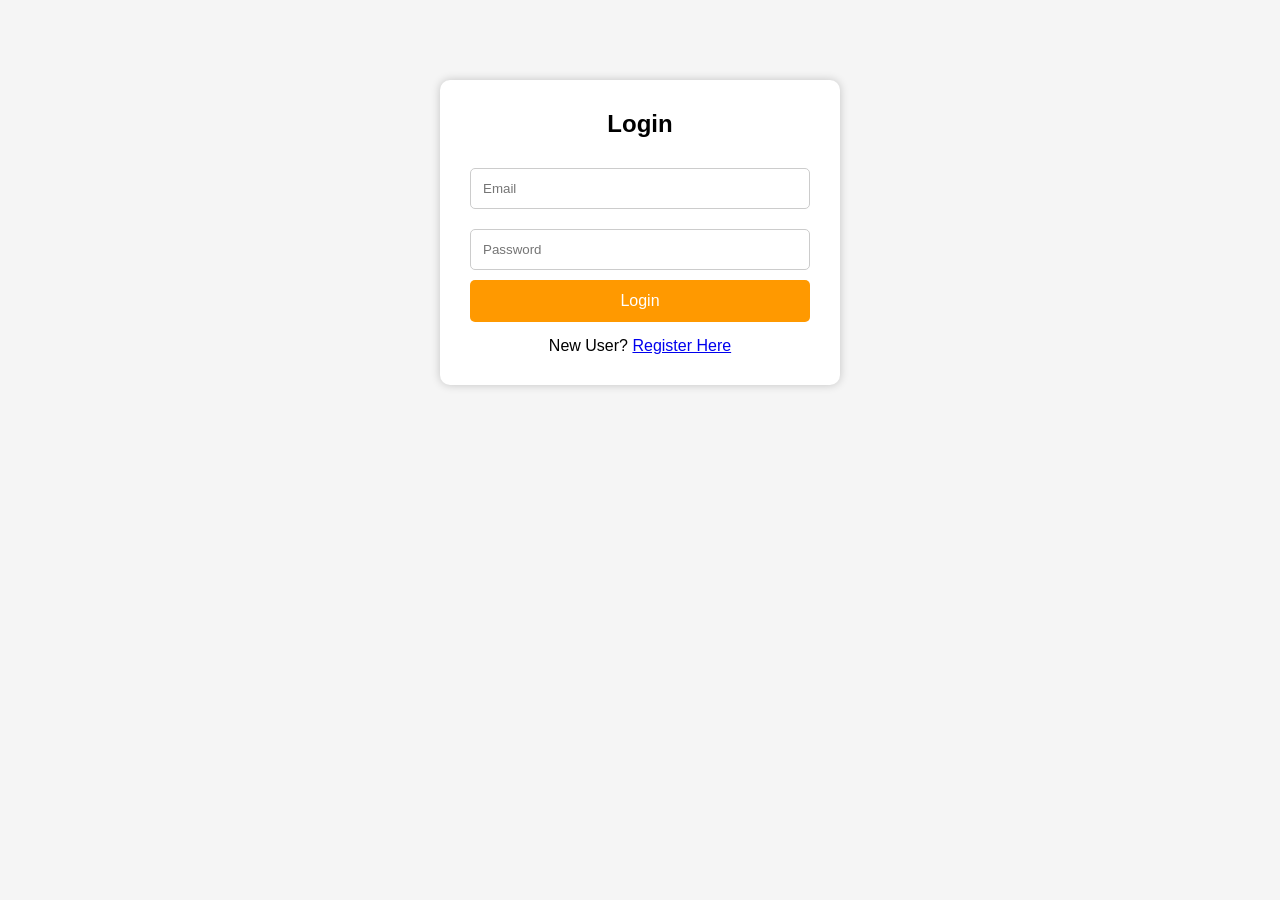
<file: index.html>
<!DOCTYPE html>
<html lang="en">
<head>
    <meta charset="UTF-8">
    <meta name="viewport" content="width=device-width, initial-scale=1.0">
    <title>Login</title>
    <link rel="stylesheet" href="style.css">
</head>
<body>

    <div class="form-container">
        <h2>Login</h2>

        <form id="loginForm">
            <input type="email" id="loginEmail" placeholder="Email" required>

            <input type="password" id="loginPassword" placeholder="Password" required>

            <button type="submit" id="loginBtn">Login</button>
            <p id="loginMessage" class="message"></p>
        </form>

        <p>
            New User?
            <a href="registration.html">Register Here</a>
        </p>
    </div>

    <script src="script.js"></script>

</body>
</html>
</file>
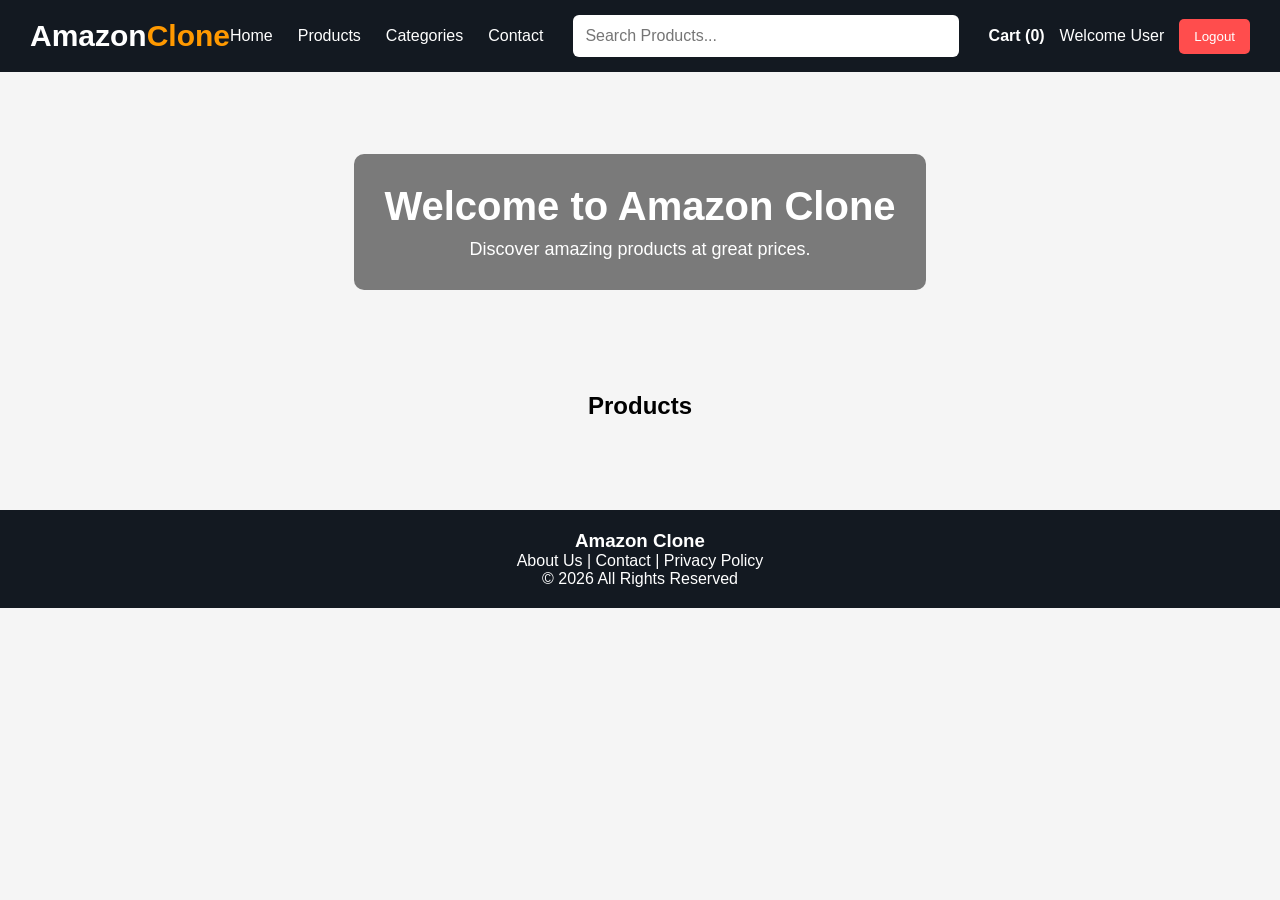
<file: home.html>
<!DOCTYPE html>
<html lang="en">
<head>
    <meta charset="UTF-8">
    <meta name="viewport" content="width=device-width, initial-scale=1.0">
    <title>Amazon Clone</title>
    <link rel="stylesheet" href="style.css">
</head>
<body>

    <!-- Navbar -->
  <nav class="navbar">

    <div class="logo">
        Amazon<span>Clone</span>
    </div>

    <ul class="nav-links">
        <li><a href="#">Home</a></li>
        <li><a href="#">Products</a></li>
        <li><a href="#">Categories</a></li>
        <li><a href="#">Contact</a></li>
    </ul>

    <div class="search-box">
        <input type="text" id="searchInput" placeholder="Search Products...">
    </div>

    <div class="user-section">
        <span id="cartCount">🛒 Cart (0)</span>
        <span id="welcomeUser">Welcome User</span>
        <button id="logoutBtn">Logout</button>
    </div>

</nav>
<p id="homeMessage" class="message"></p>



    <!-- Banner -->
<section class="hero-banner">
    <div class="hero-content">
        <h1>Welcome to Amazon Clone</h1>
        <p>Discover amazing products at great prices.</p>
    </div>
</section>

    <!-- Products -->
    <section>
        <h2 class="product-heading">Products</h2>

        <div id="productContainer" class="products-grid">

        </div>
    </section>

<div id="cartModal" class="modal">

    <div class="modal-content">

        <span class="close" onclick="closeCart()">&times;</span>

        <h2>Your Cart</h2>

        <div id="cartItems"></div>

        <h3 id="cartTotal"></h3>

    </div>

</div>

    <!-- Footer -->
    <footer>
        <h3>Amazon Clone</h3>
        <p>About Us | Contact | Privacy Policy</p>
        <p>© 2026 All Rights Reserved</p>
    </footer>
    <div id="toast" class="toast"></div>
    <script src="script.js"></script>

</body>
</html>
</file>
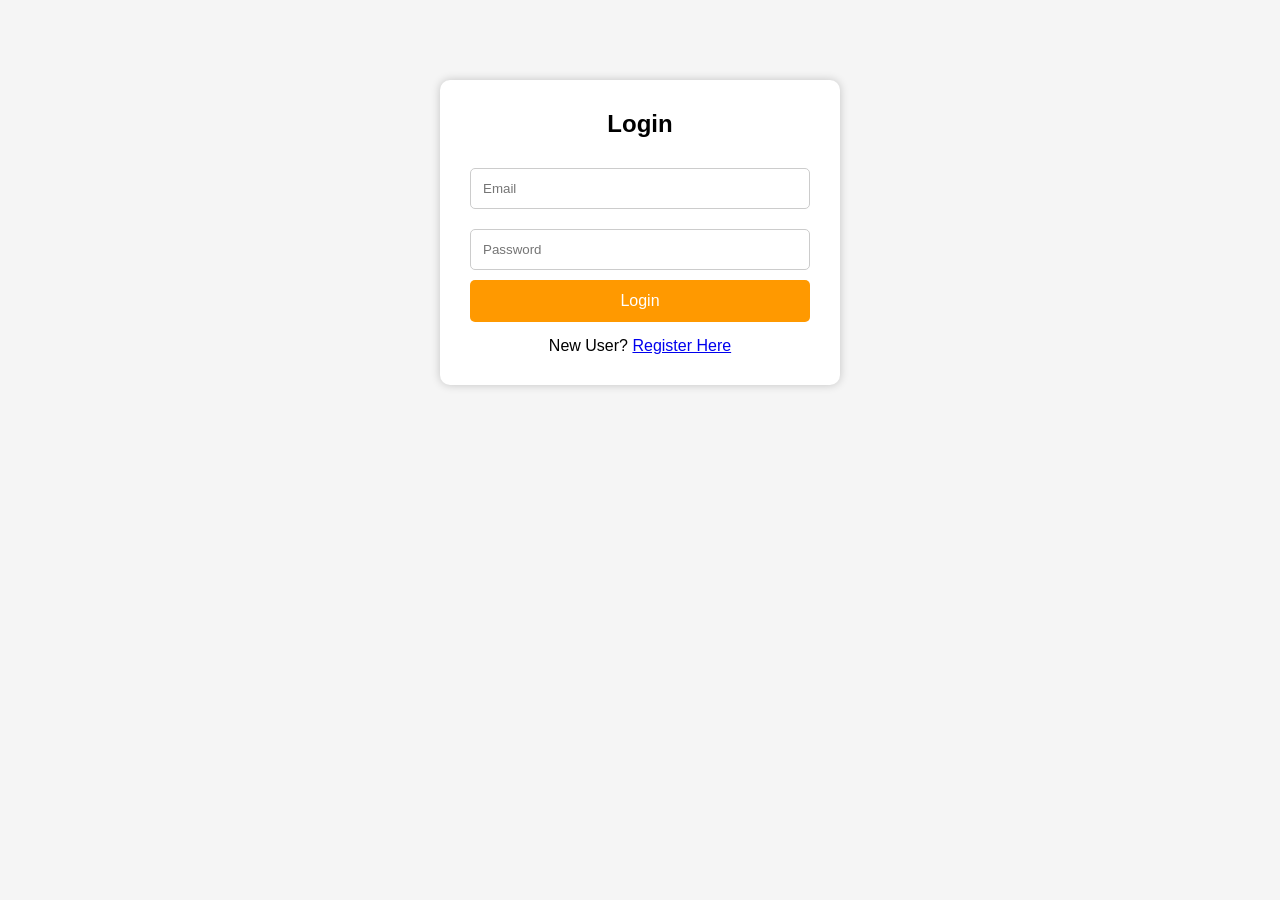
<file: login.html>
<!DOCTYPE html>
<html lang="en">
<head>
    <meta charset="UTF-8">
    <meta name="viewport" content="width=device-width, initial-scale=1.0">
    <title>Login</title>
    <link rel="stylesheet" href="style.css">
</head>
<body>

    <div class="form-container">
        <h2>Login</h2>

        <form id="loginForm">
            <input type="email" id="loginEmail" placeholder="Email" required>

            <input type="password" id="loginPassword" placeholder="Password" required>

            <button type="submit" id="loginBtn">Login</button>
        </form>

        <p>
            New User?
            <a href="registration.html">Register Here</a>
        </p>
    </div>

    <script src="script.js"></script>

</body>
</html>
</file>
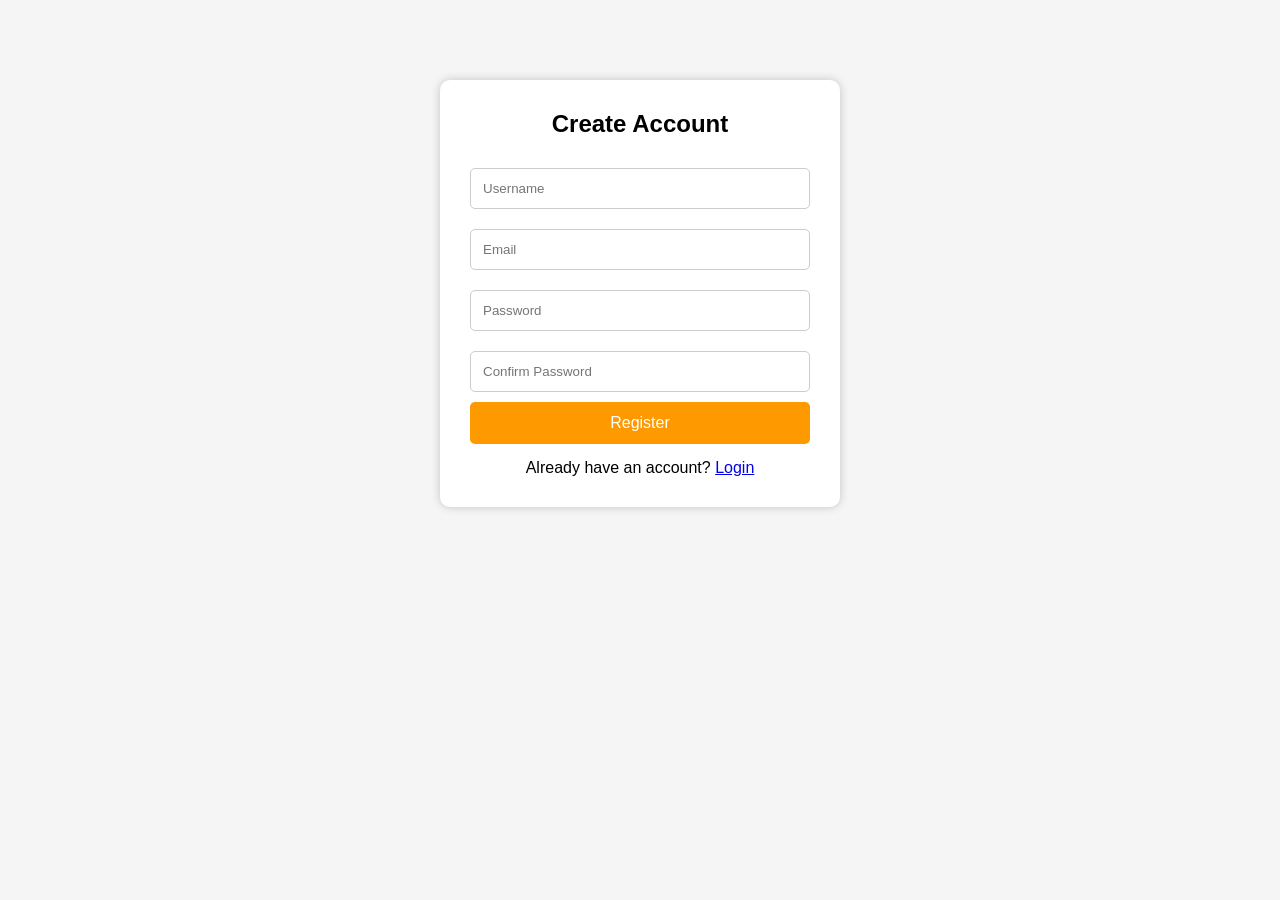
<file: registration.html>
<!DOCTYPE html>
<html lang="en">
<head>
    <meta charset="UTF-8">
    <meta name="viewport" content="width=device-width, initial-scale=1.0">
    <title>Register</title>
    <link rel="stylesheet" href="style.css">
</head>
<body>

    <div class="form-container">
        <h2>Create Account</h2>

        <form id="registerForm">
            <input type="text" id="username" placeholder="Username" required>

            <input type="email" id="email" placeholder="Email" required>

            <input type="password" id="password" placeholder="Password" required>

            <input type="password" id="confirmPassword" placeholder="Confirm Password" required>

            <button type="submit" id="registerBtn">Register</button>
            <p id="registerMessage" class="message"></p>
        </form>

        <p>
            Already have an account?
            <a href="index.html">Login</a>
        </p>
    </div>

    <script src="script.js"></script>

</body>
</html>
</file>
<file: style.css>
*{
    margin:0;
    padding:0;
    box-sizing:border-box;
    font-family:Arial, sans-serif;
}

body{
    background:#f5f5f5;
}

/* Login & Register */

.form-container{
    width:400px;
    background:white;
    margin:80px auto;
    padding:30px;
    border-radius:10px;
    box-shadow:0 0 10px rgba(0,0,0,0.2);
}

.form-container h2{
    text-align:center;
    margin-bottom:20px;
}

.form-container input{
    width:100%;
    padding:12px;
    margin:10px 0;
    border:1px solid #ccc;
    border-radius:5px;
}

.form-container button{
    width:100%;
    padding:12px;
    border:none;
    background:#ff9900;
    color:white;
    font-size:16px;
    border-radius:5px;
    cursor:pointer;
}

.form-container button:hover{
    background:#e68a00;
}

.form-container p{
    text-align:center;
    margin-top:15px;
}

/* Navbar */

.navbar{
    background:#131921;
    color:white;

    display:flex;
    justify-content:space-between;
    align-items:center;

    padding:15px 30px;

    position:sticky;
    top:0;
    z-index:1000;
}

.logo{
    font-size:30px;
    font-weight:bold;
    color:white;
}

.logo span{
    color:#ff9900;
}

.nav-links{
    display:flex;
    list-style:none;
    gap:25px;
}

.nav-links a{
    text-decoration:none;
    color:white;
    font-weight:500;
}

.nav-links a:hover{
    color:#ff9900;
}

.search-box{
    flex:1;
    margin:0 30px;
}

.search-box input{
    width:100%;
    padding:12px;
    border:none;
    border-radius:6px;
    font-size:16px;
}

.user-section{
    display:flex;
    align-items:center;
    gap:15px;
}

#cartCount{
    font-weight:bold;
}

#logoutBtn{
    background:#ff4d4d;
    color:white;
    border:none;
    padding:10px 15px;
    border-radius:5px;
    cursor:pointer;
}

.hero-banner{
    height:300px;

    background:url("https://images.unsplash.com/photo-1523275335684-37898b6baf30?w=1600")
    center/cover no-repeat;

    display:flex;
    justify-content:center;
    align-items:center;

    color:white;
    text-align:center;
}

.hero-content{
    background:rgba(0,0,0,0.5);
    padding:30px;
    border-radius:10px;
}

.hero-content h1{
    font-size:40px;
    margin-bottom:10px;
}

.hero-content p{
    font-size:18px;
}

/* Products */

.product-heading{
    text-align:center;
    margin:20px 0;
}

.products-grid{
    display:grid;
    grid-template-columns:repeat(auto-fill,minmax(300px,1fr));
    gap:25px;
    padding:20px;
    margin-top: 20px;
}

.product-card{
    background:white;
    border-radius:10px;
    box-shadow:0 0 10px rgba(0,0,0,0.1);
    padding:15px;

    display:flex;
    flex-direction:column;
    justify-content:space-between;

    height:550px;
}

.product-card img{
    width:100%;
    height:250px;
    object-fit:contain;
}

.product-card h3{
    font-size:24px;
    margin:10px 0;

    height:70px;

    overflow:hidden;
}

.product-card button{
    margin-top:auto;
    padding:12px;
    border:none;
    background:#ff9900;
    color:white;
    border-radius:5px;
    cursor:pointer;
}
.product-card .description{
    height:80px;
    overflow:hidden;
}

.modal{
    display:none;
    position:fixed;
    top:0;
    left:0;
    width:100%;
    height:100%;
    background:rgba(0,0,0,0.6);
    justify-content:center;
    align-items:center;
    z-index:9999;
}

.modal-content{
    background:white;
    width:80%;
    max-width:700px;
    max-height:80vh;
    overflow:auto;
    padding:20px;
    border-radius:10px;
}

.close{
    float:right;
    font-size:30px;
    cursor:pointer;
}

.cart-item{
    display:flex;
    align-items:center;
    gap:20px;
    margin:20px 0;
    border-bottom:1px solid #ddd;
    padding-bottom:15px;
}

.cart-item img{
    width:80px;
    height:80px;
    object-fit:contain;
}

.remove-btn{
    background:red;
    color:white;
    border:none;
    padding:8px 15px;
    cursor:pointer;
    border-radius:5px;
}
#cartCount{
    cursor: pointer;
    transition: 0.3s;
    font-weight: 600;
}

#cartCount:hover{
    color: #ff9900;   /* Amazon orange */
}

/* Footer */

footer{
    background:#131921;
    color:white;
    text-align:center;
    padding:20px;
    margin-top:30px;
}

/* =========================
   Mobile Responsive Design
========================= */

@media screen and (max-width: 768px) {

    .navbar{
        flex-direction: column;
        gap: 15px;
        padding: 15px;
    }

    .nav-links{
        flex-direction: column;
        align-items: center;
        gap: 10px;
    }

    .search-box{
        width: 100%;
        margin: 0;
    }

    .search-box input{
        width: 100%;
    }

    .user-section{
        flex-direction: column;
        gap: 10px;
    }

    .hero-banner{
        height: 200px;
    }

    .hero-content h1{
        font-size: 28px;
    }

    .hero-content p{
        font-size: 14px;
    }

    .products-grid{
        grid-template-columns: 1fr;
        padding: 10px;
    }

    .product-card{
        width: 100%;
        height: auto;
    }

    .product-card img{
        height: 200px;
    }

    footer{
        text-align: center;
        padding: 15px;
    }
}

/* ===============================
   Success & Error Messages
================================== */

.message{
    width:100%;
    margin-top:15px;
    padding:12px 15px;
    border-radius:8px;
    font-size:15px;
    font-weight:600;
    text-align:center;
    display:none;
    animation:fadeIn 0.4s ease;
}

/* Error Message */

.message.error{
    background:#ffe5e5;
    color:#d32f2f;
    border-left:5px solid #d32f2f;
}

/* Success Message */

.message.success{
    background:#e8f5e9;
    color:#2e7d32;
    border-left:5px solid #2e7d32;
}

@keyframes fadeIn{

    from{
        opacity:0;
        transform:translateY(-8px);
    }

    to{
        opacity:1;
        transform:translateY(0);
    }
}

/* ===========================
   Toast Notification
=========================== */

.toast{
    position: fixed;
    top: 20px;
    right: 20px;

    min-width: 280px;
    max-width: 350px;

    padding: 15px 20px;

    background: #232f3e;
    color: white;

    border-left: 6px solid #28a745;

    border-radius: 10px;

    box-shadow: 0 8px 20px rgba(0,0,0,0.3);

    font-size: 15px;
    font-weight: 500;

    opacity: 0;
    visibility: hidden;

    transform: translateX(100px);

    transition: all .4s ease;

    z-index: 9999;
}

.toast.show{
    opacity: 1;
    visibility: visible;
    transform: translateX(0);
}

.toast.success{
    border-left-color: #28a745;
}

.toast.info{
    border-left-color: #ff9900;
}

.toast.error{
    border-left-color: #dc3545;
}
</file>
